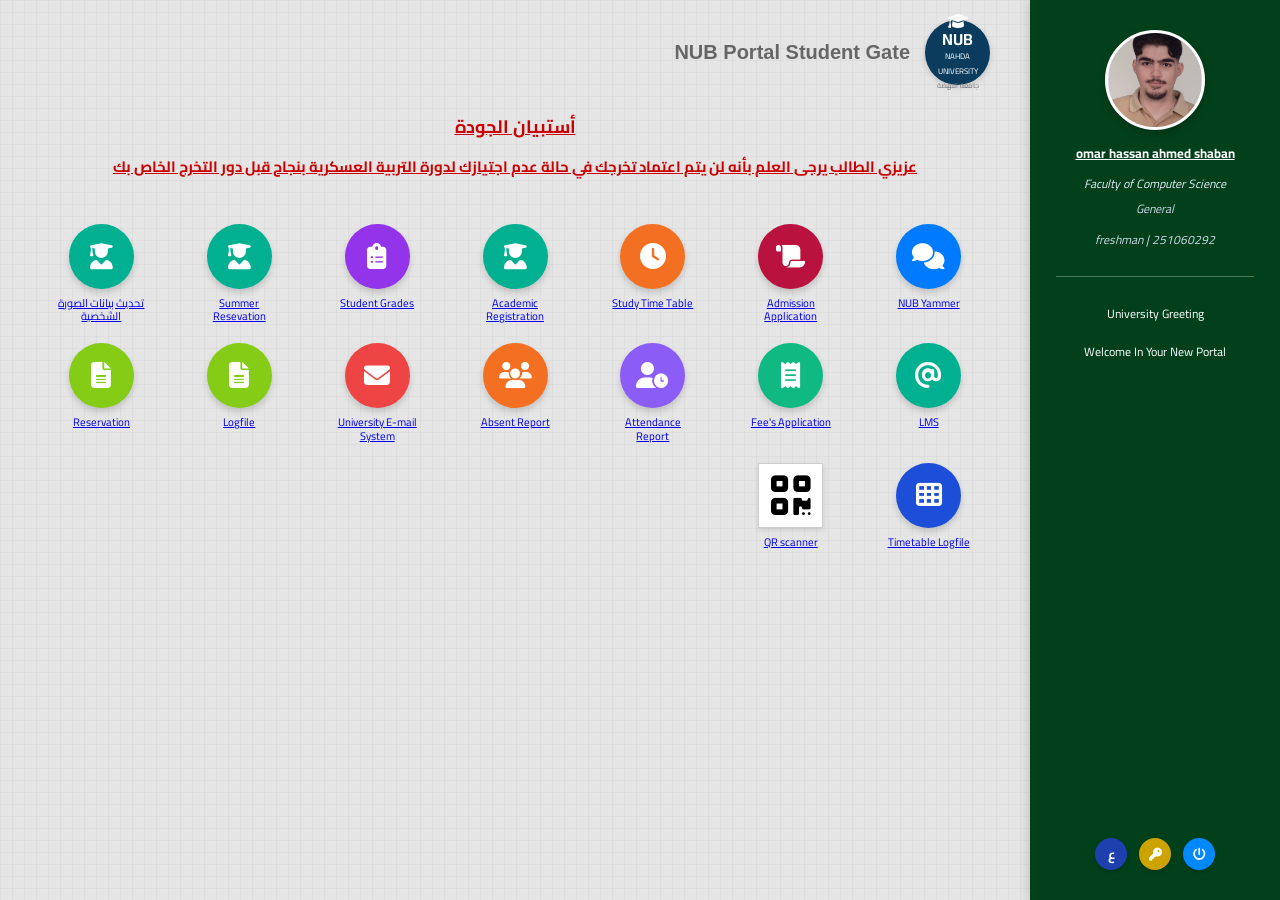
<file: index.html>
<!DOCTYPE html>
<html lang="ar" dir="rtl">
<head>
    <meta charset="UTF-8">
    <meta name="viewport" content="width=device-width, initial-scale=1.0">
    <title>NUB Portal Student Gate</title>
    <!-- Font Awesome للأيقونات -->
    <link rel="stylesheet" href="https://cdnjs.cloudflare.com/ajax/libs/font-awesome/6.4.0/css/all.min.css">
    <!-- Google Fonts -->
    <link href="https://fonts.googleapis.com/css2?family=Cairo:wght@400;600;700&family=Segoe+UI:wght@400;600;700&display=swap" rel="stylesheet">
    <!-- ملف الـ CSS الخارجي -->
    <link rel="stylesheet" href="omarion.css">
</head>
<body>

    <div class="app-layout">
        
        <!-- القائمة الجانبية / البانر (اليمين) -->
        <aside class="sidebar-right">
            
            <div class="profile-section">
                <div class="profile-avatar">
                    <img src="WhatsApp Image 2026-11-01 at 3.57.46 PM.jpeg" alt="youssef" height="130%">
                </div>
                <div class="student-name">omar hassan ahmed shaban</div>
                <div class="student-faculty">Faculty of Computer Science</div>
                <div class="student-dept">General</div>
                <div class="student-id">freshman | 251060292</div>
            </div>

            <hr class="sidebar-divider">

            <div class="greetings-section">
                <a href="#" class="greeting-link">University Greeting</a>
                <a href="#" class="greeting-link">Welcome In Your New Portal</a>
            </div>

            <div class="action-buttons">
                <button class="action-btn btn-power" id="logoutBtn" title="تسجيل الخروج">
                    <i class="fa-solid fa-power-off"></i>
                </button>
                <button class="action-btn btn-key" id="keyBtn" title="تغيير كلمة السر">
                    <i class="fa-solid fa-key"></i>
                </button>
                <button class="action-btn btn-lang" id="langBtn" title="تغيير اللغة">
                    ع
                </button>
            </div>

        </aside>

        <!-- المحتوى الرئيسي (اليسار) -->
        <main class="main-content">
            <!-- الهيدر العلوي للشعار والاسم -->
            <header class="top-header">
                <div class="logo-box">
                    <i class="fa-solid fa-graduation-cap"></i>
                    <div>
                        <div style="font-weight: bold; line-height: 1.1;">NUB</div>
                        <div style="font-size: 8px;">NAHDA UNIVERSITY</div>
                        <div style="font-size: 7px; color: #777;">جامعة النهضة</div>
                    </div>
                </div>
                <h1 class="portal-title">NUB Portal Student Gate</h1>
            </header>

            <!-- الإعلانات والرسائل التنبيهية -->
            <section class="announcements">
                <a href="#" class="survey-link">أستبيان الجودة</a>
                <p class="military-notice">
                    عزيزي الطالب يرجى العلم بأنه لن يتم اعتماد تخرجك في حالة عدم اجتيازك لدورة التربية العسكرية بنجاح قبل دور التخرج الخاص بك
                </p>
            </section>

            <!-- شبكة الأيقونات والخدمات -->
            <section class="services-grid">
                
                <div class="service-card">
                    <div class="icon-circle icon-blue"><i class="fa-solid fa-comments"></i></div>
                    <a href="#" class="service-label">NUB Yammer</a>
                </div>

                <div class="service-card">
                    <div class="icon-circle icon-crimson"><i class="fa-solid fa-scroll"></i></div>
                    <a href="#" class="service-label">Admission Application</a>
                </div>

                <div class="service-card">
                    <div class="icon-circle icon-orange"><i class="fa-solid fa-clock"></i></div>
                    <a href="#" class="service-label">Study Time Table</a>
                </div>

                <div class="service-card">
                    <div class="icon-circle icon-teal"><i class="fa-solid fa-user-graduate"></i></div>
                    <a href="#" class="service-label">Academic Registration</a>
                </div>

                <div class="service-card">
                    <div class="icon-circle icon-purple"><i class="fa-solid fa-clipboard-list"></i></div>
                    <a href="#" class="service-label">Student Grades</a>
                </div>

                <div class="service-card">
                    <div class="icon-circle icon-teal"><i class="fa-solid fa-user-graduate"></i></div>
                    <a href="#" class="service-label">Summer Resevation</a>
                </div>

                <div class="service-card">
                    <div class="icon-circle icon-teal"><i class="fa-solid fa-user-graduate"></i></div>
                    <a href="#" class="service-label">تحديث بيانات الصورة الشخصية</a>
                </div>

                <div class="service-card">
                    <div class="icon-circle icon-teal"><i class="fa-solid fa-at"></i></div>
                    <a href="#" class="service-label">LMS</a>
                </div>

                <div class="service-card">
                    <div class="icon-circle icon-green"><i class="fa-solid fa-receipt"></i></div>
                    <a href="#" class="service-label">Fee's Application</a>
                </div>

                <div class="service-card">
                    <div class="icon-circle icon-purple-dark"><i class="fa-solid fa-user-clock"></i></div>
                    <a href="#" class="service-label">Attendance Report</a>
                </div>

                <div class="service-card">
                    <div class="icon-circle icon-orange"><i class="fa-solid fa-users"></i></div>
                    <a href="#" class="service-label">Absent Report</a>
                </div>

                <div class="service-card">
                    <div class="icon-circle icon-coral"><i class="fa-solid fa-envelope"></i></div>
                    <a href="#" class="service-label">University E-mail System</a>
                </div>

                <div class="service-card">
                    <div class="icon-circle icon-olive"><i class="fa-solid fa-file-lines"></i></div>
                    <a href="#" class="service-label">Logfile</a>
                </div>

                <div class="service-card">
                    <div class="icon-circle icon-olive"><i class="fa-solid fa-file-lines"></i></div>
                    <a href="#" class="service-label">Reservation</a>
                </div>

                <div class="service-card">
                    <div class="icon-circle icon-navy"><i class="fa-solid fa-table-cells"></i></div>
                    <a href="#" class="service-label">Timetable Logfile</a>
                </div>

                <div class="service-card">
                    <div class="qr-code">
                        <i class="fa-solid fa-qrcode"></i>
                    </div>
                    <a href="#" class="service-label">QR scanner</a>
                </div>

            </section>
        </main>

    </div>

    <!-- ملف الـ JavaScript الخارجي -->
    <script src="omarion.js"></script>
</body>
</html>
</file>
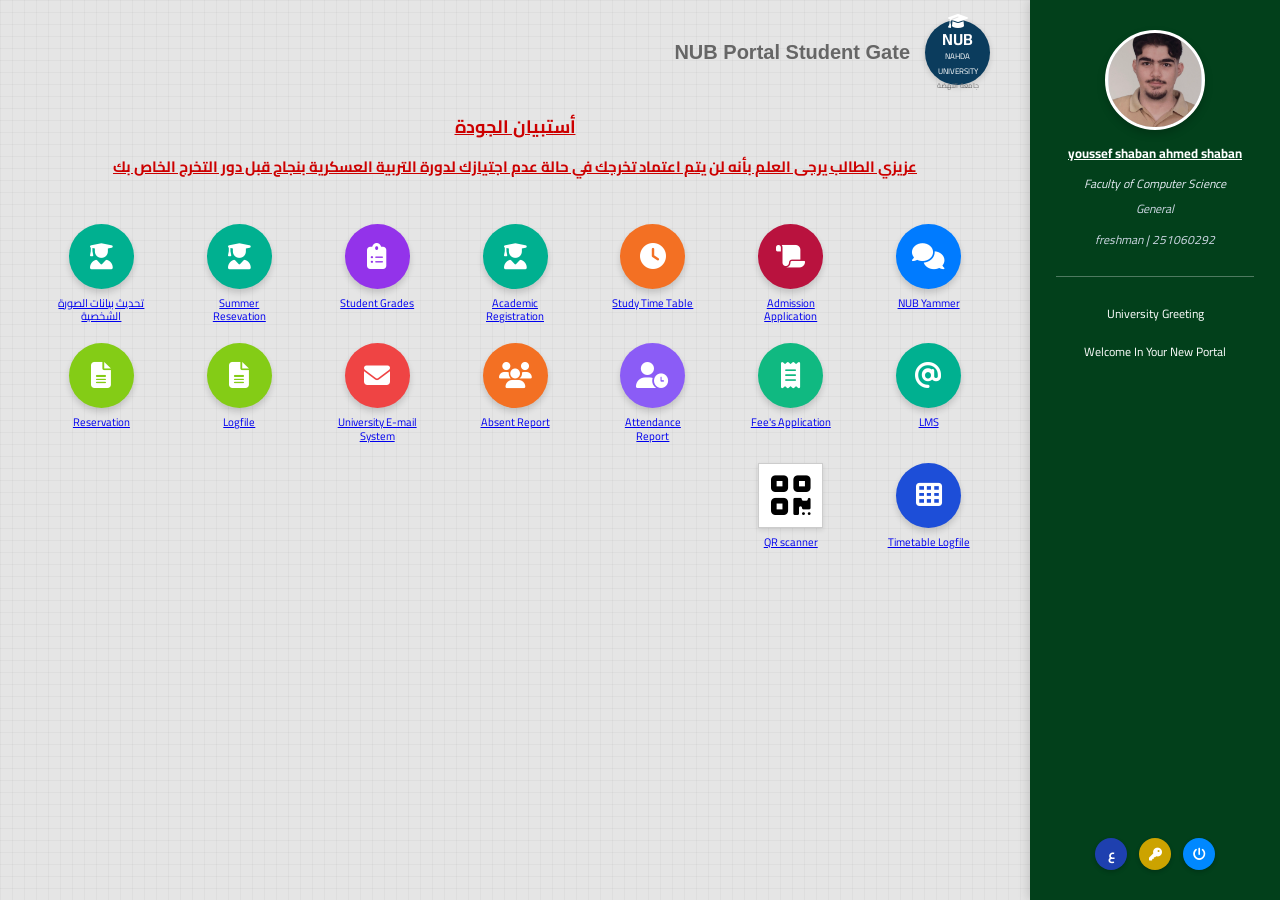
<file: omarion.html>
<!DOCTYPE html>
<html lang="ar" dir="rtl">
<head>
    <meta charset="UTF-8">
    <meta name="viewport" content="width=device-width, initial-scale=1.0">
    <title>NUB Portal Student Gate</title>
    <!-- Font Awesome للأيقونات -->
    <link rel="stylesheet" href="https://cdnjs.cloudflare.com/ajax/libs/font-awesome/6.4.0/css/all.min.css">
    <!-- Google Fonts -->
    <link href="https://fonts.googleapis.com/css2?family=Cairo:wght@400;600;700&family=Segoe+UI:wght@400;600;700&display=swap" rel="stylesheet">
    <!-- ملف الـ CSS الخارجي -->
    <link rel="stylesheet" href="omarion.css">
</head>
<body>

    <div class="app-layout">
        
        <!-- القائمة الجانبية / البانر (اليمين) -->
        <aside class="sidebar-right">
            
            <div class="profile-section">
                <div class="profile-avatar">
                    <img src="WhatsApp Image 2026-11-01 at 3.57.46 PM.jpeg" alt="youssef" height="130%">
                </div>
                <div class="student-name">youssef shaban ahmed shaban</div>
                <div class="student-faculty">Faculty of Computer Science</div>
                <div class="student-dept">General</div>
                <div class="student-id">freshman | 251060292</div>
            </div>

            <hr class="sidebar-divider">

            <div class="greetings-section">
                <a href="#" class="greeting-link">University Greeting</a>
                <a href="#" class="greeting-link">Welcome In Your New Portal</a>
            </div>

            <div class="action-buttons">
                <button class="action-btn btn-power" id="logoutBtn" title="تسجيل الخروج">
                    <i class="fa-solid fa-power-off"></i>
                </button>
                <button class="action-btn btn-key" id="keyBtn" title="تغيير كلمة السر">
                    <i class="fa-solid fa-key"></i>
                </button>
                <button class="action-btn btn-lang" id="langBtn" title="تغيير اللغة">
                    ع
                </button>
            </div>

        </aside>

        <!-- المحتوى الرئيسي (اليسار) -->
        <main class="main-content">
            <!-- الهيدر العلوي للشعار والاسم -->
            <header class="top-header">
                <div class="logo-box">
                    <i class="fa-solid fa-graduation-cap"></i>
                    <div>
                        <div style="font-weight: bold; line-height: 1.1;">NUB</div>
                        <div style="font-size: 8px;">NAHDA UNIVERSITY</div>
                        <div style="font-size: 7px; color: #777;">جامعة النهضة</div>
                    </div>
                </div>
                <h1 class="portal-title">NUB Portal Student Gate</h1>
            </header>

            <!-- الإعلانات والرسائل التنبيهية -->
            <section class="announcements">
                <a href="#" class="survey-link">أستبيان الجودة</a>
                <p class="military-notice">
                    عزيزي الطالب يرجى العلم بأنه لن يتم اعتماد تخرجك في حالة عدم اجتيازك لدورة التربية العسكرية بنجاح قبل دور التخرج الخاص بك
                </p>
            </section>

            <!-- شبكة الأيقونات والخدمات -->
            <section class="services-grid">
                
                <div class="service-card">
                    <div class="icon-circle icon-blue"><i class="fa-solid fa-comments"></i></div>
                    <a href="#" class="service-label">NUB Yammer</a>
                </div>

                <div class="service-card">
                    <div class="icon-circle icon-crimson"><i class="fa-solid fa-scroll"></i></div>
                    <a href="#" class="service-label">Admission Application</a>
                </div>

                <div class="service-card">
                    <div class="icon-circle icon-orange"><i class="fa-solid fa-clock"></i></div>
                    <a href="#" class="service-label">Study Time Table</a>
                </div>

                <div class="service-card">
                    <div class="icon-circle icon-teal"><i class="fa-solid fa-user-graduate"></i></div>
                    <a href="#" class="service-label">Academic Registration</a>
                </div>

                <div class="service-card">
                    <div class="icon-circle icon-purple"><i class="fa-solid fa-clipboard-list"></i></div>
                    <a href="#" class="service-label">Student Grades</a>
                </div>

                <div class="service-card">
                    <div class="icon-circle icon-teal"><i class="fa-solid fa-user-graduate"></i></div>
                    <a href="#" class="service-label">Summer Resevation</a>
                </div>

                <div class="service-card">
                    <div class="icon-circle icon-teal"><i class="fa-solid fa-user-graduate"></i></div>
                    <a href="#" class="service-label">تحديث بيانات الصورة الشخصية</a>
                </div>

                <div class="service-card">
                    <div class="icon-circle icon-teal"><i class="fa-solid fa-at"></i></div>
                    <a href="#" class="service-label">LMS</a>
                </div>

                <div class="service-card">
                    <div class="icon-circle icon-green"><i class="fa-solid fa-receipt"></i></div>
                    <a href="#" class="service-label">Fee's Application</a>
                </div>

                <div class="service-card">
                    <div class="icon-circle icon-purple-dark"><i class="fa-solid fa-user-clock"></i></div>
                    <a href="#" class="service-label">Attendance Report</a>
                </div>

                <div class="service-card">
                    <div class="icon-circle icon-orange"><i class="fa-solid fa-users"></i></div>
                    <a href="#" class="service-label">Absent Report</a>
                </div>

                <div class="service-card">
                    <div class="icon-circle icon-coral"><i class="fa-solid fa-envelope"></i></div>
                    <a href="#" class="service-label">University E-mail System</a>
                </div>

                <div class="service-card">
                    <div class="icon-circle icon-olive"><i class="fa-solid fa-file-lines"></i></div>
                    <a href="#" class="service-label">Logfile</a>
                </div>

                <div class="service-card">
                    <div class="icon-circle icon-olive"><i class="fa-solid fa-file-lines"></i></div>
                    <a href="#" class="service-label">Reservation</a>
                </div>

                <div class="service-card">
                    <div class="icon-circle icon-navy"><i class="fa-solid fa-table-cells"></i></div>
                    <a href="#" class="service-label">Timetable Logfile</a>
                </div>

                <div class="service-card">
                    <div class="qr-code">
                        <i class="fa-solid fa-qrcode"></i>
                    </div>
                    <a href="#" class="service-label">QR scanner</a>
                </div>

            </section>
        </main>

    </div>

    <!-- ملف الـ JavaScript الخارجي -->
    <script src="omarion.js"></script>
</body>
</html>
</file>
<file: omarion.css>
* {
    box-sizing: border-box;
    margin: 0;
    padding: 0;
}

body {
    font-family: 'Cairo', 'Segoe UI', Tahoma, Geneva, Verdana, sans-serif;
    background-color: #e5e5e5;
    background-image: 
        linear-gradient(to right, rgba(0, 0, 0, 0.03) 1px, transparent 1px),
        linear-gradient(to bottom, rgba(0, 0, 0, 0.03) 1px, transparent 1px);
    background-size: 12px 12px;
    color: #333;
    min-height: 100vh;
    direction: rtl;
}

/* التخطيط الرئيسي - البانر الجانبي أولاً (يمين) ثم المحتوى (يسار) */
.app-layout {
    display: flex;
    flex-direction: row;
    min-height: 100vh;
    width: 100%;
}

/* الشريط الجانبي (اليمين) */
.sidebar-right {
    width: 250px;
    background-color: #02401b;
    color: #ffffff;
    padding: 30px 15px;
    display: flex;
    flex-direction: column;
    align-items: center;
    box-shadow: -2px 0 10px rgba(0, 0, 0, 0.15);
    flex-shrink: 0;
}

.profile-section {
    display: flex;
    flex-direction: column;
    align-items: center;
    text-align: center;
    width: 100%;
}

.profile-avatar {
    width: 100px;
    height: 100px;
    border-radius: 50%;
    background-color: #d1d5db;
    display: flex;
    align-items: center;
    justify-content: center;
    overflow: hidden;
    border: 3px solid #ffffff;
    margin-bottom: 15px;
    box-shadow: 0 4px 8px rgba(0, 0, 0, 0.2);
    color: #4b5563;
    font-size: 55px;
}

.student-name {
    font-size: 13px;
    font-weight: 700;
    margin-bottom: 10px;
    text-decoration: underline;
    line-height: 1.3;
    color: #ffffff;
}

.student-faculty {
    font-size: 12px;
    font-style: italic;
    color: #e2e8f0;
    margin-bottom: 2px;
}

.student-dept {
    font-size: 12px;
    font-style: italic;
    color: #cbd5e1;
    margin-bottom: 8px;
}

.student-id {
    font-size: 12px;
    font-style: italic;
    color: #cbd5e1;
}

.sidebar-divider {
    width: 90%;
    border: 0;
    border-top: 1px solid rgba(255, 255, 255, 0.3);
    margin: 25px 0;
}

.greetings-section {
    display: flex;
    flex-direction: column;
    gap: 15px;
    align-items: center;
    text-align: center;
    width: 100%;
    margin-bottom: 40px;
}

.greeting-link {
    color: #ffffff;
    text-decoration: none;
    font-size: 12px;
    transition: opacity 0.2s;
}

.greeting-link:hover {
    text-decoration: underline;
    opacity: 0.8;
}

.action-buttons {
    display: flex;
    gap: 12px;
    margin-top: auto;
    justify-content: center;
}

.action-btn {
    width: 32px;
    height: 32px;
    border-radius: 50%;
    border: none;
    color: white;
    display: flex;
    align-items: center;
    justify-content: center;
    cursor: pointer;
    font-size: 13px;
    transition: transform 0.2s, filter 0.2s;
    box-shadow: 0 2px 4px rgba(0, 0, 0, 0.2);
}

.action-btn:hover {
    transform: scale(1.1);
    filter: brightness(1.1);
}

.btn-power { background-color: #0088ff; }
.btn-key { background-color: #cca300; }
.btn-lang { background-color: #1e40af; font-weight: bold; font-family: 'Cairo', sans-serif; }

/* المحتوى الرئيسي (اليسار) */
.main-content {
    flex: 1;
    padding: 20px 40px;
    display: flex;
    flex-direction: column;
    overflow-y: auto;
}

.top-header {
    display: flex;
    align-items: center;
    gap: 15px;
    margin-bottom: 25px;
}

.logo-box {
    width: 65px;
    height: 65px;
    border-radius: 50%;
    background-color: #0b3c5d;
    color: white;
    display: flex;
    flex-direction: column;
    align-items: center;
    justify-content: center;
    text-align: center;
    padding: 4px;
    box-shadow: 0 2px 6px rgba(0,0,0,0.15);
}

.logo-box i {
    font-size: 16px;
    margin-bottom: 2px;
}

.portal-title {
    color: #666666;
    font-size: 20px;
    font-weight: 700;
    font-family: 'Segoe UI', Tahoma, sans-serif;
}

.announcements {
    text-align: center;
    margin-bottom: 35px;
}

.survey-link {
    color: #cc0000;
    font-size: 18px;
    font-weight: bold;
    text-decoration: underline;
    display: inline-block;
    margin-bottom: 12px;
}

.military-notice {
    color: #cc0000;
    font-size: 15px;
    font-weight: bold;
    line-height: 1.6;
    max-width: 850px;
    margin: 0 auto;
    text-decoration: underline;
}

.services-grid {
    display: grid;
    grid-template-columns: repeat(7, 1fr);
    gap: 20px 15px;
    margin-top: 10px;
}

.service-card {
    display: flex;
    flex-direction: column;
    align-items: center;
    text-align: center;
}

.icon-circle {
    width: 65px;
    height: 65px;
    border-radius: 50%;
    display: flex;
    align-items: center;
    justify-content: center;
    color: white;
    font-size: 26px;
    margin-bottom: 8px;
    box-shadow: 0 4px 6px rgba(0,0,0,0.15);
    cursor: pointer;
    transition: transform 0.2s, box-shadow 0.2s;
}

.icon-circle:hover {
    transform: translateY(-4px);
    box-shadow: 0 6px 12px rgba(0,0,0,0.2);
}

.service-label {
    font-size: 11px;
    color: #0000ee;
    text-decoration: underline;
    line-height: 1.2;
    cursor: pointer;
    max-width: 90px;
    word-wrap: break-word;
}

.service-label:hover {
    color: #551a8b;
}

.qr-code {
    width: 65px;
    height: 65px;
    background-color: white;
    border: 1px solid #ccc;
    display: flex;
    align-items: center;
    justify-content: center;
    font-size: 45px;
    color: #000;
    margin-bottom: 8px;
    box-shadow: 0 2px 5px rgba(0,0,0,0.1);
    cursor: pointer;
}

/* ألوان الأيقونات */
.icon-blue { background-color: #007bff; }
.icon-crimson { background-color: #b9123e; }
.icon-orange { background-color: #f37023; }
.icon-teal { background-color: #00b090; }
.icon-purple { background-color: #9333ea; }
.icon-green { background-color: #10b981; }
.icon-purple-dark { background-color: #8b5cf6; }
.icon-coral { background-color: #ef4444; }
.icon-olive { background-color: #84cc16; }
.icon-navy { background-color: #1d4ed8; }

/* الاستجابة للشاشات الصغيرة */
@media (max-width: 1100px) {
    .services-grid {
        grid-template-columns: repeat(4, 1fr);
    }
}

@media (max-width: 768px) {
    .app-layout {
        flex-direction: column;
    }
    
    .sidebar-right {
        width: 100%;
        padding: 20px;
    }
    
    .services-grid {
        grid-template-columns: repeat(3, 1fr);
    }
    
    .main-content {
        padding: 15px;
    }
}
</file>
